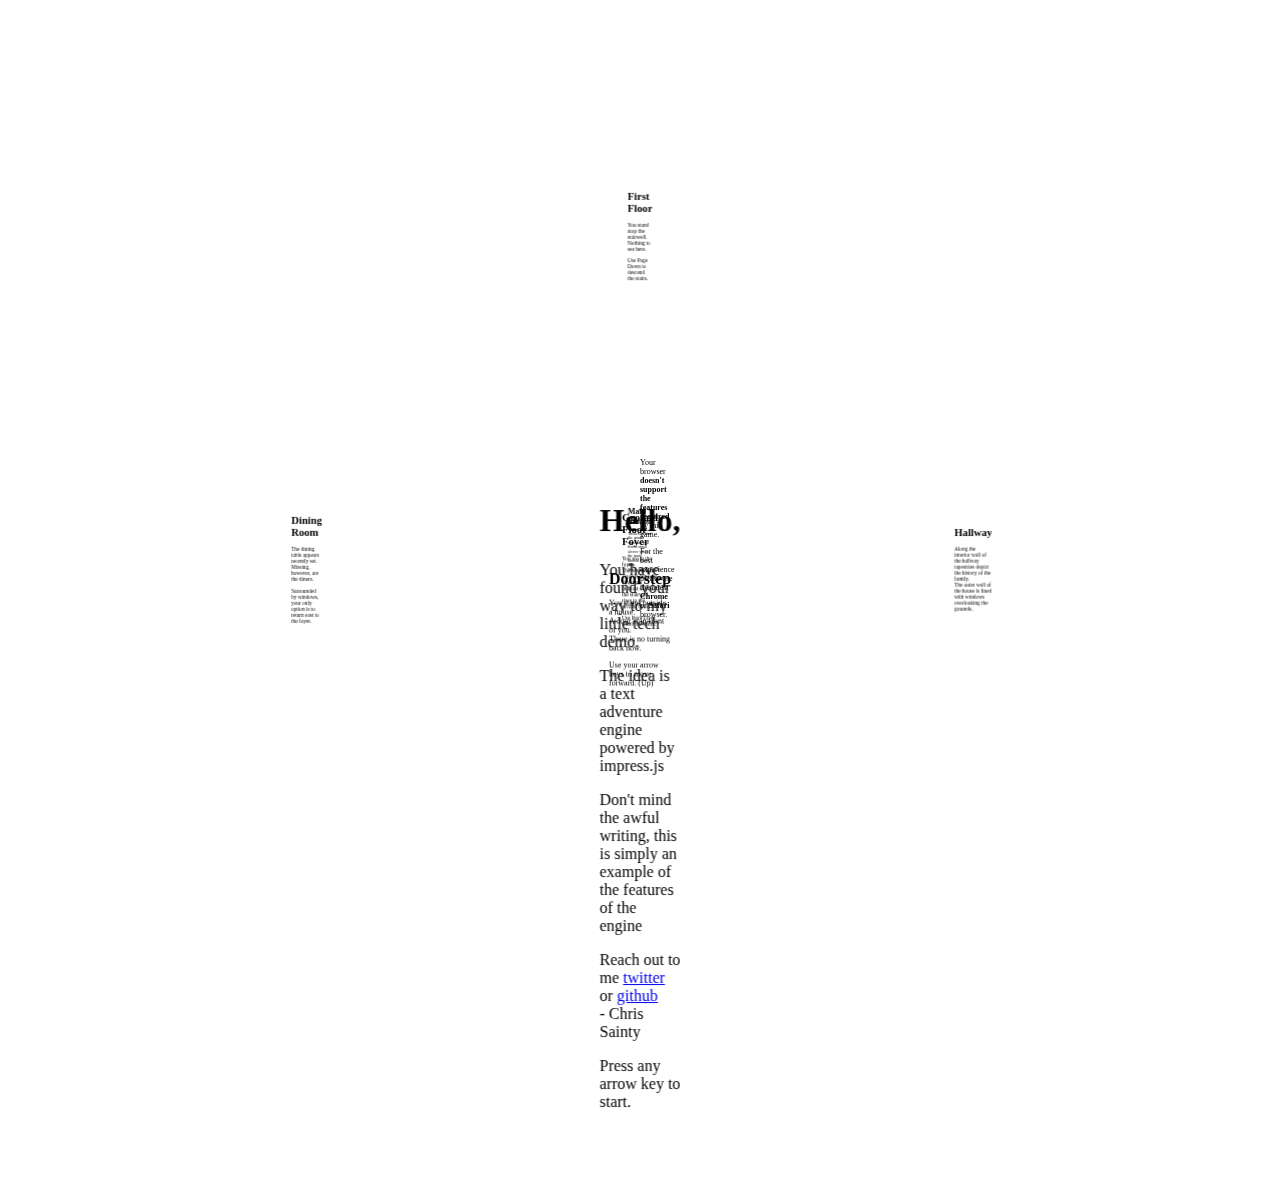
<file: index.html>
<!doctype html>

<html>
<head>
	<link rel="stylesheet" href="http://csainty.github.com/ImpressGame/static/game.css" />
</head>
<body>

<div id="impress" class="impress-not-supported">
    <div class="fallback-message">
        <p>Your browser <b>doesn't support the features required</b> by this game.</p>
        <p>For the best experience please use the latest <b>Chrome</b> or <b>Safari</b> browser.</p>
    </div>

    <!-- Intro Screen -->
    <div id="intro" class="scene" data-loc="0,-1,0" data-exit="0,0,0">
    	<h1>Hello,</h1>
    	<p>You have found your way to my little tech demo.</p>
    	<p>The idea is a text adventure engine powered by impress.js</p>
    	<p>Don't mind the awful writing, this is simply an example of the features of the engine</p>
    	<p>Reach out to me <a href="http://www.twitter.com/csainty">twitter</a> or <a href="https://github.com/csainty">github</a> <br/>
    	- Chris Sainty</p>
    	<p></p>
    	<p class="hint">
    		Press any arrow key to start.
    	</p>
    </div>

    <!-- First Floor -->

	<div id="start" class="scene" data-loc="0,0,0">
		<h1>Doorstep</h1>
		<p>
			You stand outside a house.<br/>
			A door is in front of you.<br/>
			There is no turning back now.
		</p>
		<p class="hint">
			Use your arrow keys to move forward. (Up)
		</p>
	</div>

	<div id="foyer" class="scene" data-loc="0,1,0">
		<h1>Ground Floor Foyer</h1>
		<p>
			You are in the foyer.<br/>
			The vast house extends in every direction.<br/>
			In front of you, the stairwell rises to the second floor.
		</p>
		<p class="hint">
			Use Page Up to climb the stairs.
		</p>
	</div>

	<div id="dining" class="scene" data-loc="-1,1,0">
		<h1>Dining Room</h1>
		<p>
			The dining table appears recently set.<br/>
			Missing, however, are the diners.<br/>
			<br/>
			Surrounded by windows, your only option is to return east to the foyer.
		</p>
	</div>

	<div id="room2" class="scene" data-loc="1,1,0">
		<h1>Hallway</h1>
		<p>
			Along the interior wall of the hallway tapestries depict the history of the family.<br/>
			The outer wall of the house is lined with windows overlooking the grounds.
		</p>
	</div>

	<div id="room3" class="scene" data-loc="0,2,0">
		<h1>Maid Station</h1>
		<p>
			Tucked behind the grand staircase you find a small alcove where the maid should be on duty.<br />
			She is not.
		</p>
	</div>

	<div id="room4" class="scene" data-loc="2,1,0" data-exit="2,1,-.5">
		<h1>Library</h1>
		<p>
			You enter the library, the boards squeak under your feet.<br/>
			A layer of dust coats most surfaces.
		</p>
	</div>

	<!-- Second Floor -->
	<div id="upstairs" class="scene" data-loc="0,1,1">
		<h1>First Floor</h1>
		<p>
			You stand atop the stairwell.<br/>
			Nothing to see here.
		</p>
		<p class="hint">
			Use Page Down to descend the stairs.
		</p>
	</div>

	<!-- Basement -->
	<div id="librarycrack" class="scene" data-loc="2,1,-.5" data-auto="2,1,-1">
		<p>*crack*</p>
		<p class="big">Arrrggghhhh...</p>
	</div>

	<div id="basement" class="scene" data-loc="2,1,-1">
		<h1>Basement</h1>
		<p>
			The splintered boards of the hole you just fell through litter the floor.<br/>
			You appear trapped.<br/>
		</p>
		<p class="hint">
			...and that is where the story ends.<br/>
			I hope you enjoyed this little tech demo.<br/>
			- Chris Sainty
		</p>
	</div>

</div>

<script type="text/javascript" src="impress.world.js"></script>
</body>
</html>
</file>
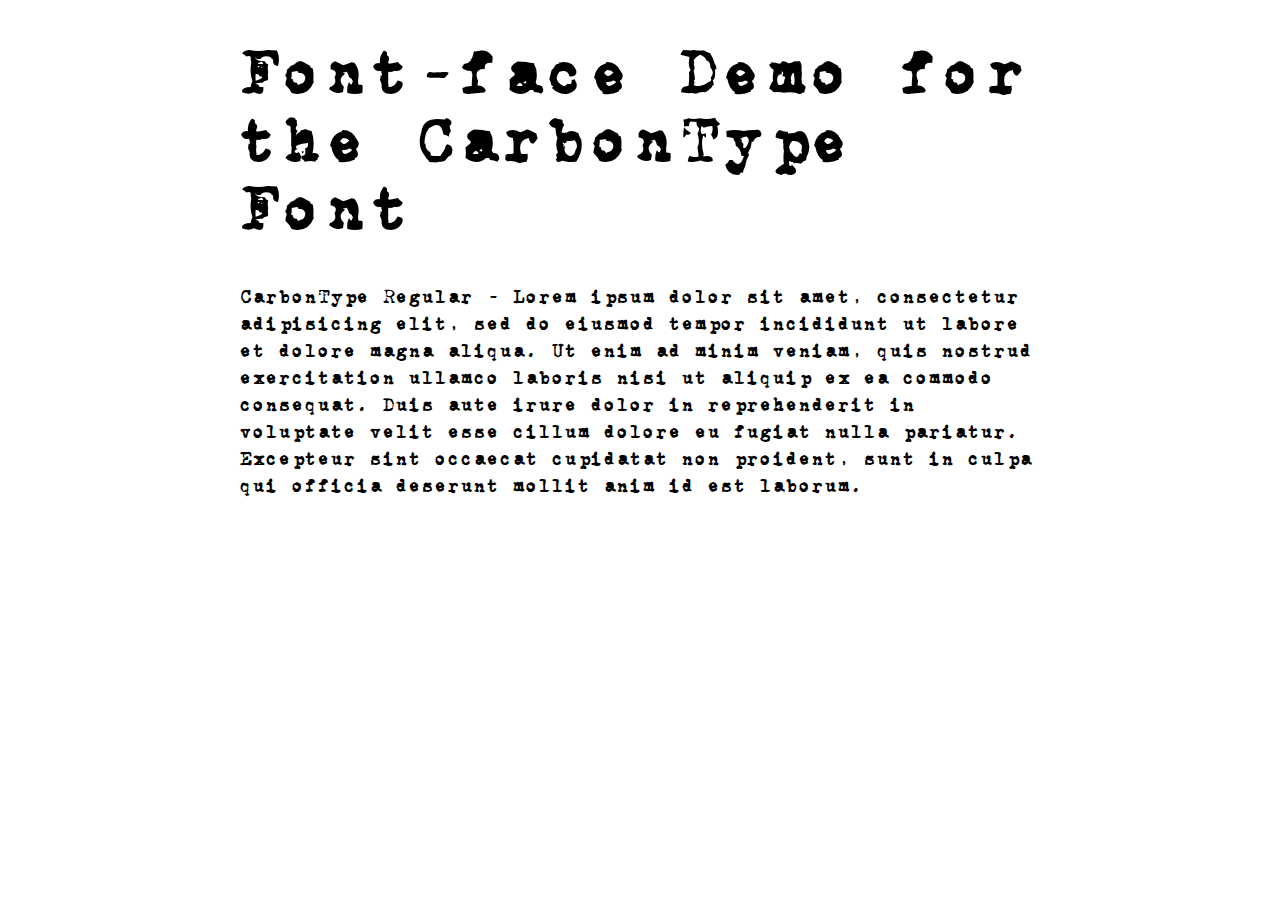
<file: fonts/CarbonType/demo.html>
<!DOCTYPE html PUBLIC "-//W3C//DTD XHTML 1.0 Strict//EN"
	"http://www.w3.org/TR/xhtml1/DTD/xhtml1-strict.dtd">

<html xmlns="http://www.w3.org/1999/xhtml" xml:lang="en" lang="en">
<head>
	<meta http-equiv="Content-Type" content="text/html; charset=utf-8"/>

	<title>Font Face Demo</title>
	<link rel="stylesheet" href="stylesheet.css" type="text/css" charset="utf-8">
	<style type="text/css" media="screen">
		h1.fontface {font: 60px/68px 'CarbonTypeRegular', Arial, sans-serif;letter-spacing: 0;}

		p.style1 {font: 18px/27px 'CarbonTypeRegular', Arial, sans-serif;}
		
		#container {
			width: 800px;
			margin-left: auto;
			margin-right: auto;
		}
	</style>
</head>

<body>
	<div id="container">
		<h1 class="fontface">Font-face Demo for the CarbonType Font</h1>
	
	 

	<p class="style1">CarbonType Regular - Lorem ipsum dolor sit amet, consectetur adipisicing elit, sed do eiusmod tempor incididunt ut labore et dolore magna aliqua. Ut enim ad minim veniam, quis nostrud exercitation ullamco laboris nisi ut aliquip ex ea commodo consequat. Duis aute irure dolor in reprehenderit in voluptate velit esse cillum dolore eu fugiat nulla pariatur. Excepteur sint occaecat cupidatat non proident, sunt in culpa qui officia deserunt mollit anim id est laborum.</p>

		</div>
</body>
</html>
</file>
<file: fonts/CarbonType/stylesheet.css>
/* Generated by Font Squirrel (http://www.fontsquirrel.com) on January 28, 2012 05:08:15 AM America/New_York */



@font-face {
    font-family: 'CarbonTypeRegular';
    src: url('carbontype-webfont.eot');
    src: url('carbontype-webfont.eot?#iefix') format('embedded-opentype'),
         url('carbontype-webfont.woff') format('woff'),
         url('carbontype-webfont.ttf') format('truetype'),
         url('carbontype-webfont.svg#CarbonTypeRegular') format('svg');
    font-weight: normal;
    font-style: normal;

}
</file>
